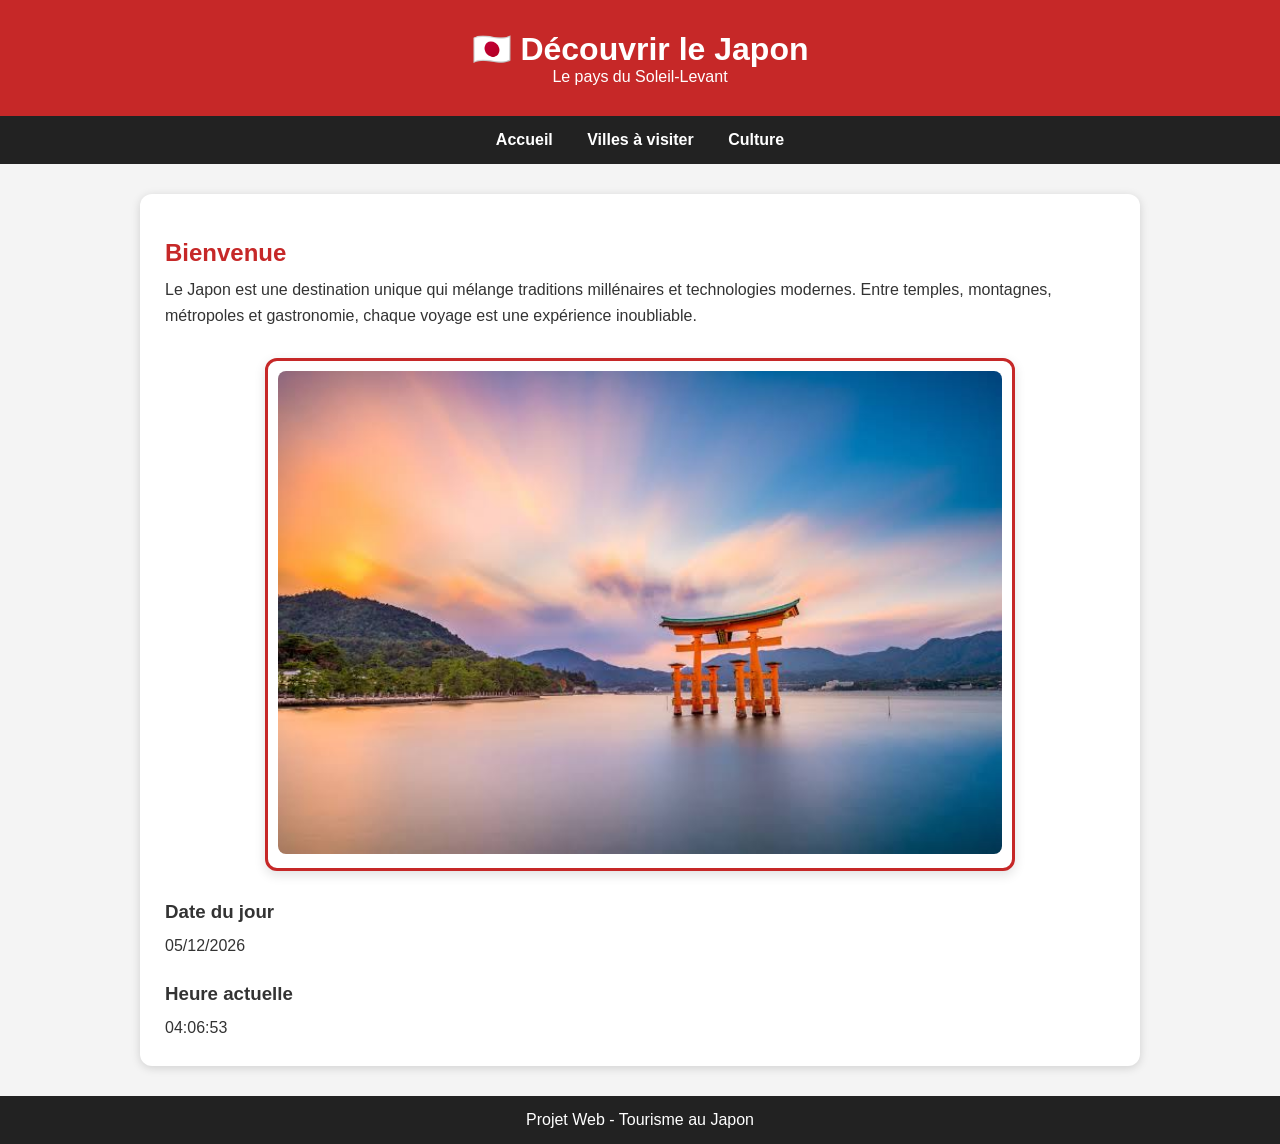
<file: index.html>
<!DOCTYPE html>
<html lang="fr">
<head>
    <meta charset="UTF-8">
    <meta name="viewport" content="width=device-width, initial-scale=1.0">
    <title>Tourisme au Japon - Accueil</title>
    <link rel="stylesheet" href="style.css">
</head>
<body>

<header>
    <h1>🇯🇵 Découvrir le Japon</h1>
    <p>Le pays du Soleil-Levant</p>
</header>

<nav>
    <a href="index.html">Accueil</a>
    <a href="villes.html">Villes à visiter</a>
    <a href="culture.html">Culture</a>
</nav>

<main>
    <section class="card">
        <h2>Bienvenue</h2>
        <p>
            Le Japon est une destination unique qui mélange traditions
            millénaires et technologies modernes. Entre temples,
            montagnes, métropoles et gastronomie, chaque voyage est une
            expérience inoubliable.
        </p>
        <figure>
                <img src="Images/accu.jpeg"  alt="japon" title="japon">
            </figure>
        <h3>Date du jour</h3>
        <p id="date"></p>

        <h3>Heure actuelle</h3>
        <p id="heure"></p>
    </section>
</main>

<footer>
    <p>Projet Web - Tourisme au Japon</p>
</footer>

<script>
document.getElementById("date").textContent =
new Date().toLocaleDateString("fr-FR");

function updateClock() {
    document.getElementById("heure").textContent =
    new Date().toLocaleTimeString("fr-FR");
}

setInterval(updateClock, 1000);
updateClock();
</script>

</body>
</html>
</file>
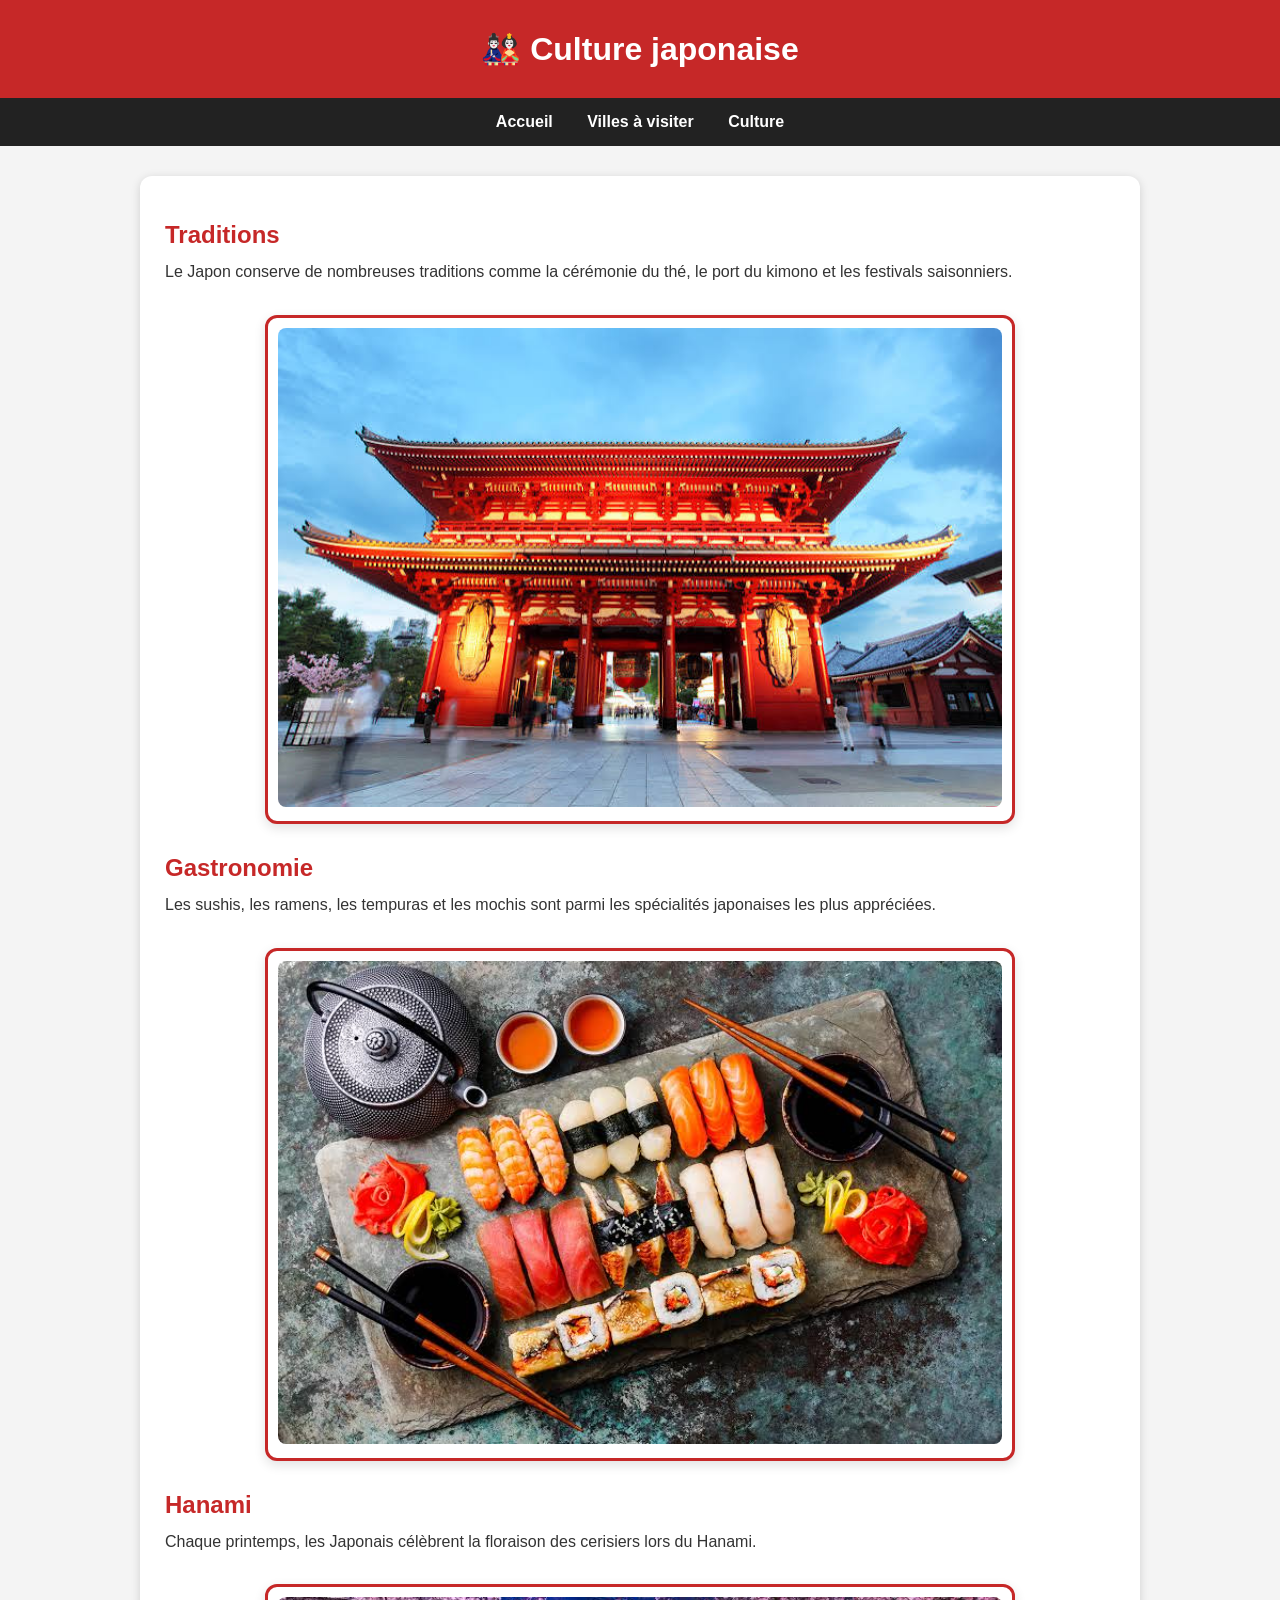
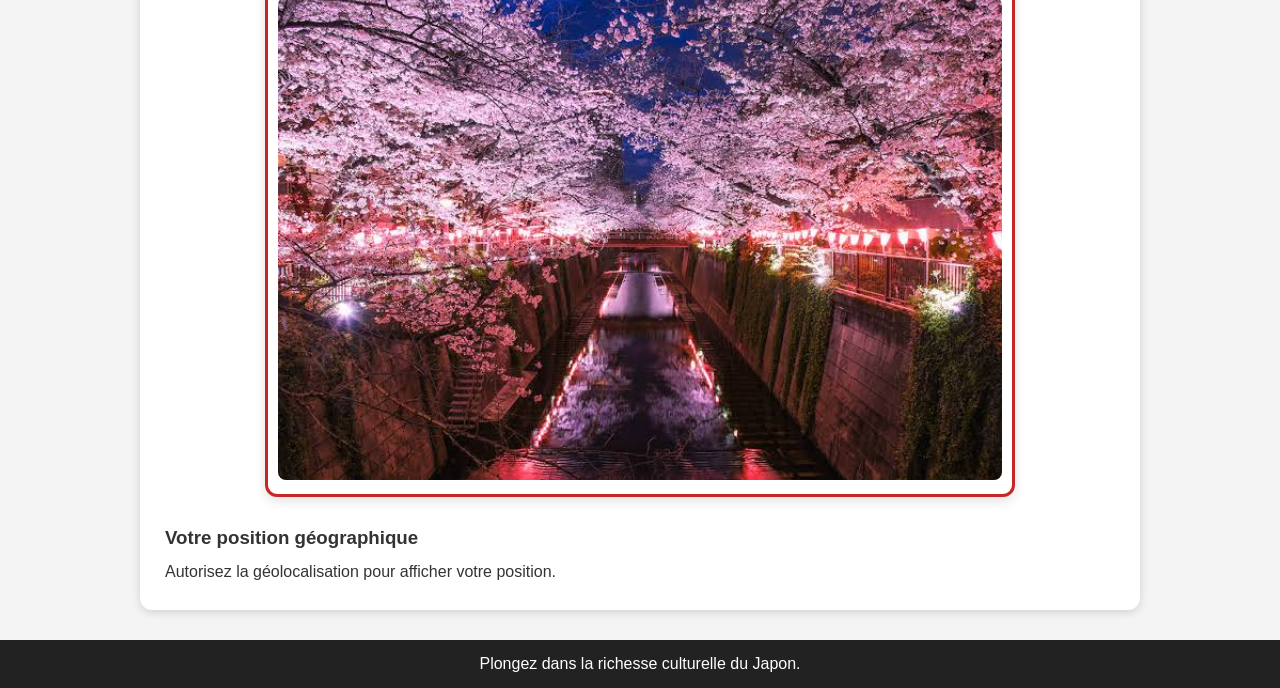
<file: culture.html>
<!DOCTYPE html>
<html lang="fr">
<head>
    <meta charset="UTF-8">
    <meta name="viewport" content="width=device-width, initial-scale=1.0">
    <title>Culture japonaise</title>
    <link rel="stylesheet" href="style.css">
</head>
<body>

<header>
    <h1>🎎 Culture japonaise</h1>
</header>

<nav>
    <a href="index.html">Accueil</a>
    <a href="villes.html">Villes à visiter</a>
    <a href="culture.html">Culture</a>
</nav>

<main>
    <section class="card">
        <h2>Traditions</h2>
        <p>
            Le Japon conserve de nombreuses traditions comme la cérémonie
            du thé, le port du kimono et les festivals saisonniers.
        </p>
        <figure>
          <img src="Images/cult.jpeg" alt="japon" title="japon">

        </figure>
        <h2>Gastronomie</h2>
        <p>
            Les sushis, les ramens, les tempuras et les mochis sont parmi
            les spécialités japonaises les plus appréciées.
        </p>
        <figure>
          <img src="Images/nouri.jpeg" alt="japon" title="japon">

        </figure>
        <h2>Hanami</h2>
        <p>
            Chaque printemps, les Japonais célèbrent la floraison des
            cerisiers lors du Hanami.
        </p>
        <figure>
          <img src="Images/ceri.jpeg" alt="japon" title="japon">

        </figure>
        <h3>Votre position géographique</h3>
        <p id="geo">
            Autorisez la géolocalisation pour afficher votre position.
        </p>
    </section>
</main>

<footer>
    <p>Plongez dans la richesse culturelle du Japon.</p>
</footer>

<script>
if (navigator.geolocation) {
    navigator.geolocation.getCurrentPosition(function(position) {
        document.getElementById("geo").innerHTML =
            "Latitude : " + position.coords.latitude.toFixed(4) +
            "<br>Longitude : " + position.coords.longitude.toFixed(4);
    });
}
</script>

</body>
</html>
</file>
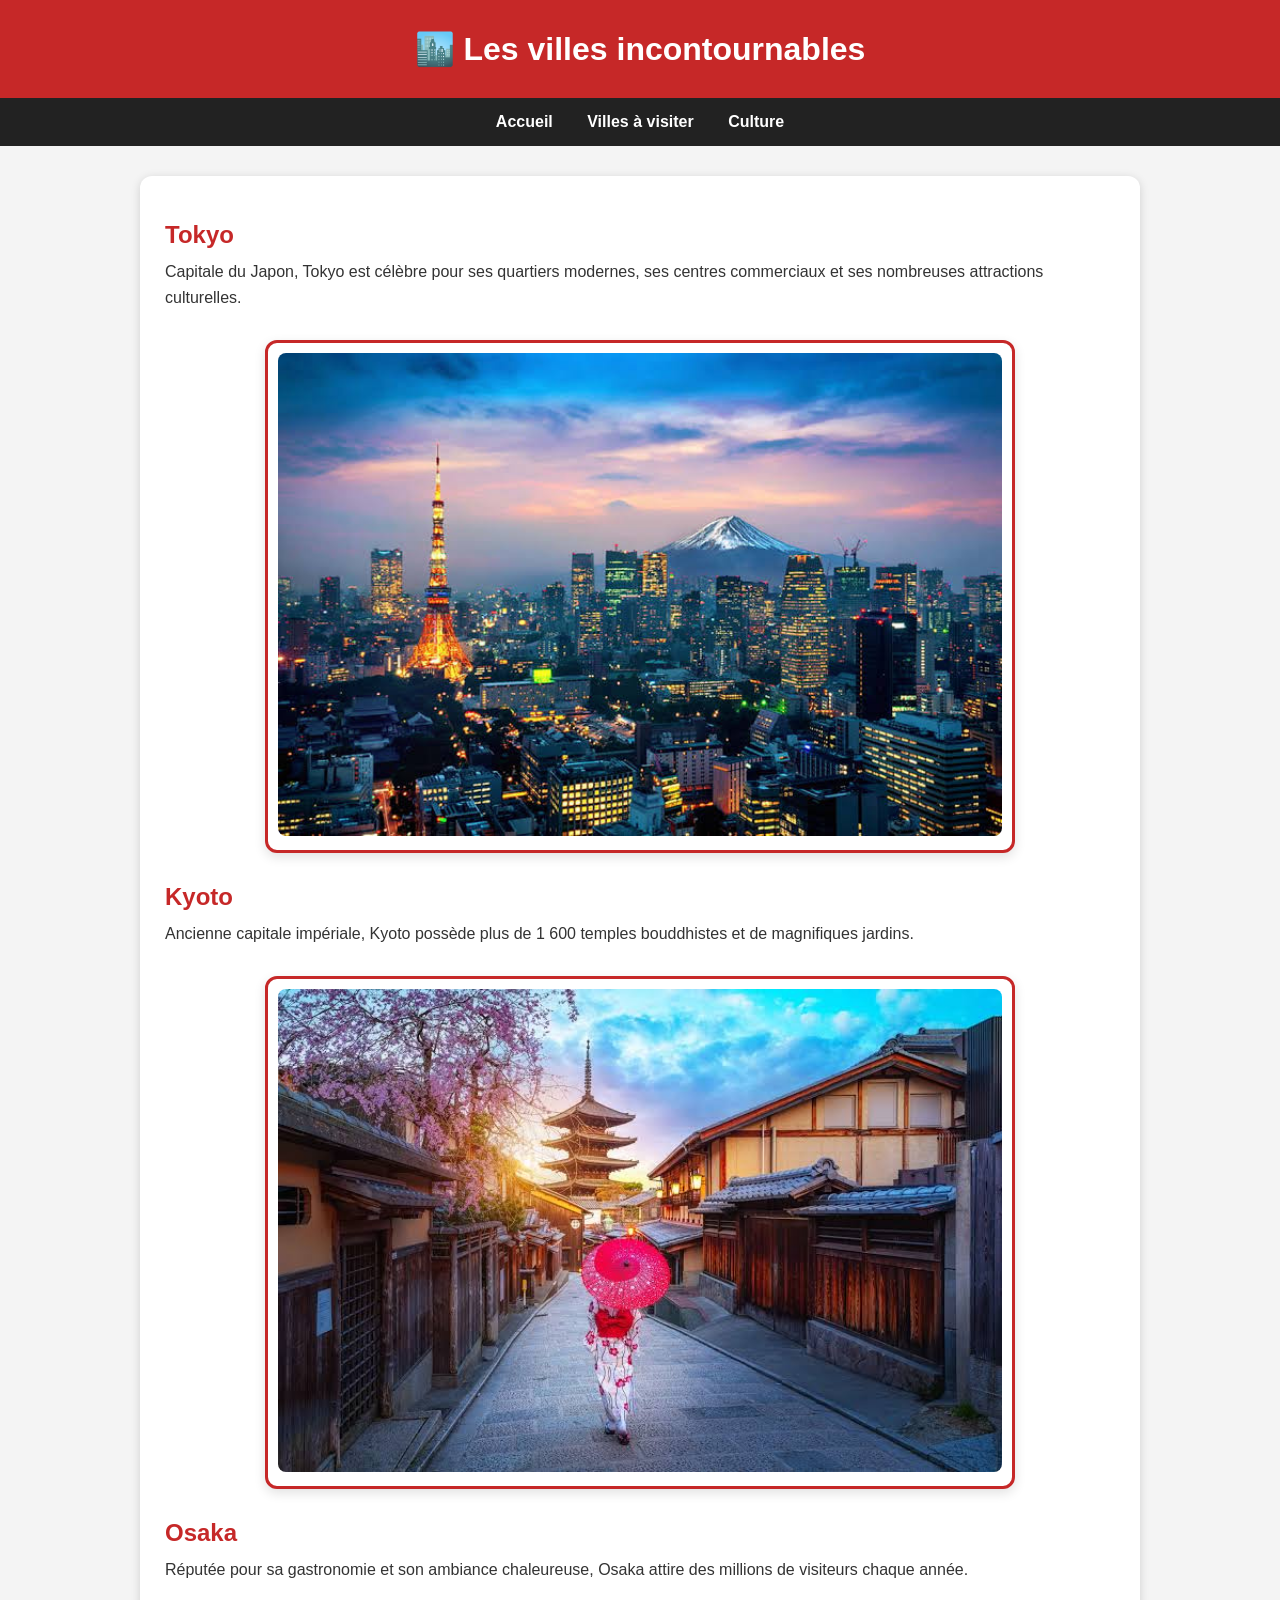
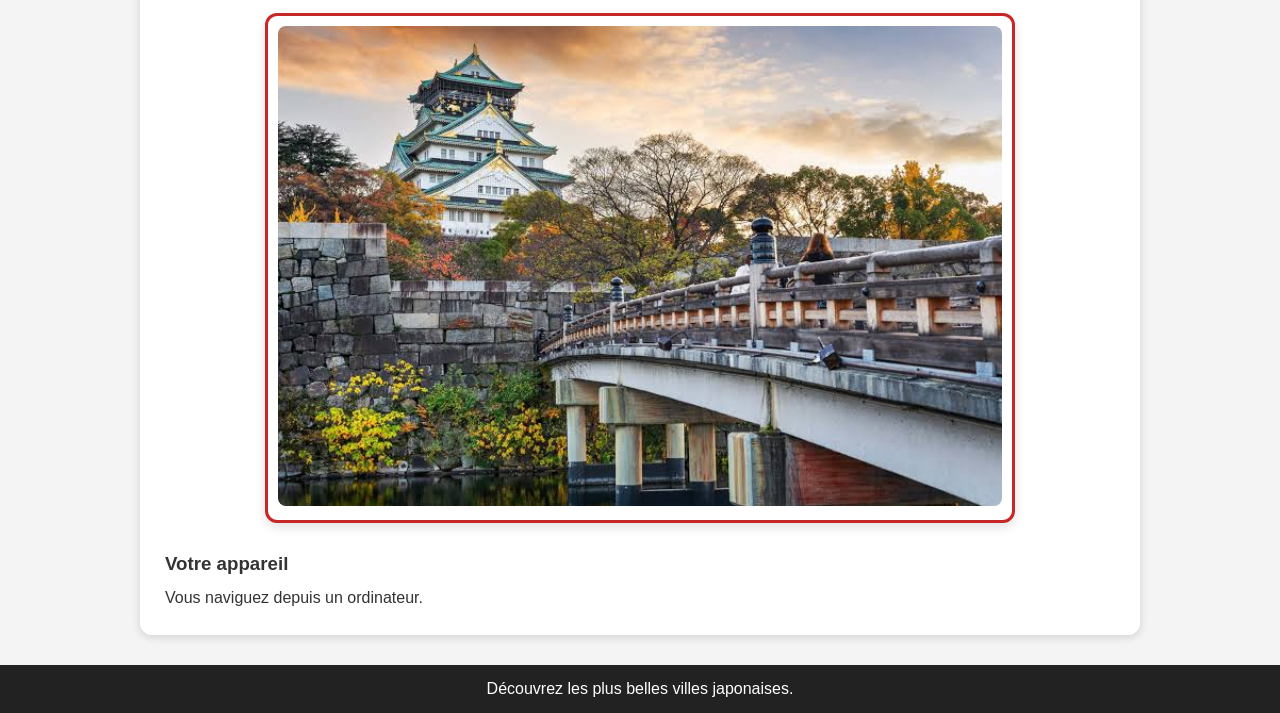
<file: villes.html>
<!DOCTYPE html>
<html lang="fr">
<head>
    <meta charset="UTF-8">
    <meta name="viewport" content="width=device-width, initial-scale=1.0">
    <title>Villes à visiter</title>
    <link rel="stylesheet" href="style.css">
</head>
<body>

<header>
    <h1>🏙️ Les villes incontournables</h1>
</header>

<nav>
    <a href="index.html">Accueil</a>
    <a href="villes.html">Villes à visiter</a>
    <a href="culture.html">Culture</a>
</nav>

<main>
    <section class="card">
        <h2>Tokyo</h2>
        <p>
            Capitale du Japon, Tokyo est célèbre pour ses quartiers
            modernes, ses centres commerciaux et ses nombreuses
            attractions culturelles.
            
        </p>
        <figure>
          <img src="Images/tokyo.jpeg" alt="japon" title="japon">

        </figure>

        <h2>Kyoto</h2>
        <p>
            Ancienne capitale impériale, Kyoto possède plus de
            1 600 temples bouddhistes et de magnifiques jardins.
        </p>
        <figure>
          <img src="Images/kyo.jpeg" alt="japon" title="japon">

        </figure>
        <h2>Osaka</h2>
        <p>
            Réputée pour sa gastronomie et son ambiance chaleureuse,
            Osaka attire des millions de visiteurs chaque année.
        </p>
        <figure>
          <img src="Images/osaka.jpeg" alt="japon" title="japon">

        </figure>
        <h3>Votre appareil</h3>
        <p id="device"></p>
    </section>
</main>

<footer>
    <p>Découvrez les plus belles villes japonaises.</p>
</footer>

<script>
const isMobile = /Android|iPhone|iPad|iPod|Mobile/i.test(navigator.userAgent);

document.getElementById("device").textContent =
isMobile
? "Vous naviguez depuis un smartphone ou une tablette."
: "Vous naviguez depuis un ordinateur.";
</script>

</body>
</html>
</file>
<file: style.css>
*{
    margin:0;
    padding:0;
    box-sizing:border-box;
}

body{
    font-family:Arial, sans-serif;
    background:#f4f4f4;
    color:#333;
}

header{
    background:#c62828;
    color:white;
    text-align:center;
    padding:30px;
}

nav{
    background:#222;
    text-align:center;
    padding:15px;
}

nav a{
    color:white;
    text-decoration:none;
    margin:0 15px;
    font-weight:bold;
}

nav a:hover{
    color:#ffd54f;
}

main{
    width:90%;
    max-width:1000px;
    margin:30px auto;
}

.card{
    background:white;
    padding:25px;
    border-radius:12px;
    box-shadow:0 2px 10px rgba(0,0,0,0.15);
}

.card h2{
    margin-top:20px;
    color:#c62828;
}

.card h3{
    margin-top:25px;
}

.card p{
    margin-top:10px;
    line-height:1.6;
}

footer{
    margin-top:30px;
    background:#222;
    color:white;
    text-align:center;
    padding:15px;
}



figure {
    margin: 30px auto;
    max-width: 750px;
    text-align: center;
    background: white;

    border: 3px solid #c62828; 
    border-radius: 12px;

    padding: 10px;
    box-shadow: 0 4px 12px rgba(0,0,0,0.12);
}

figure img {
    width: 100%;
    height: auto;
    border-radius: 8px;
    transition: transform 0.3s ease;
}

figure img:hover {
    transform: scale(1.02);
}
</file>
